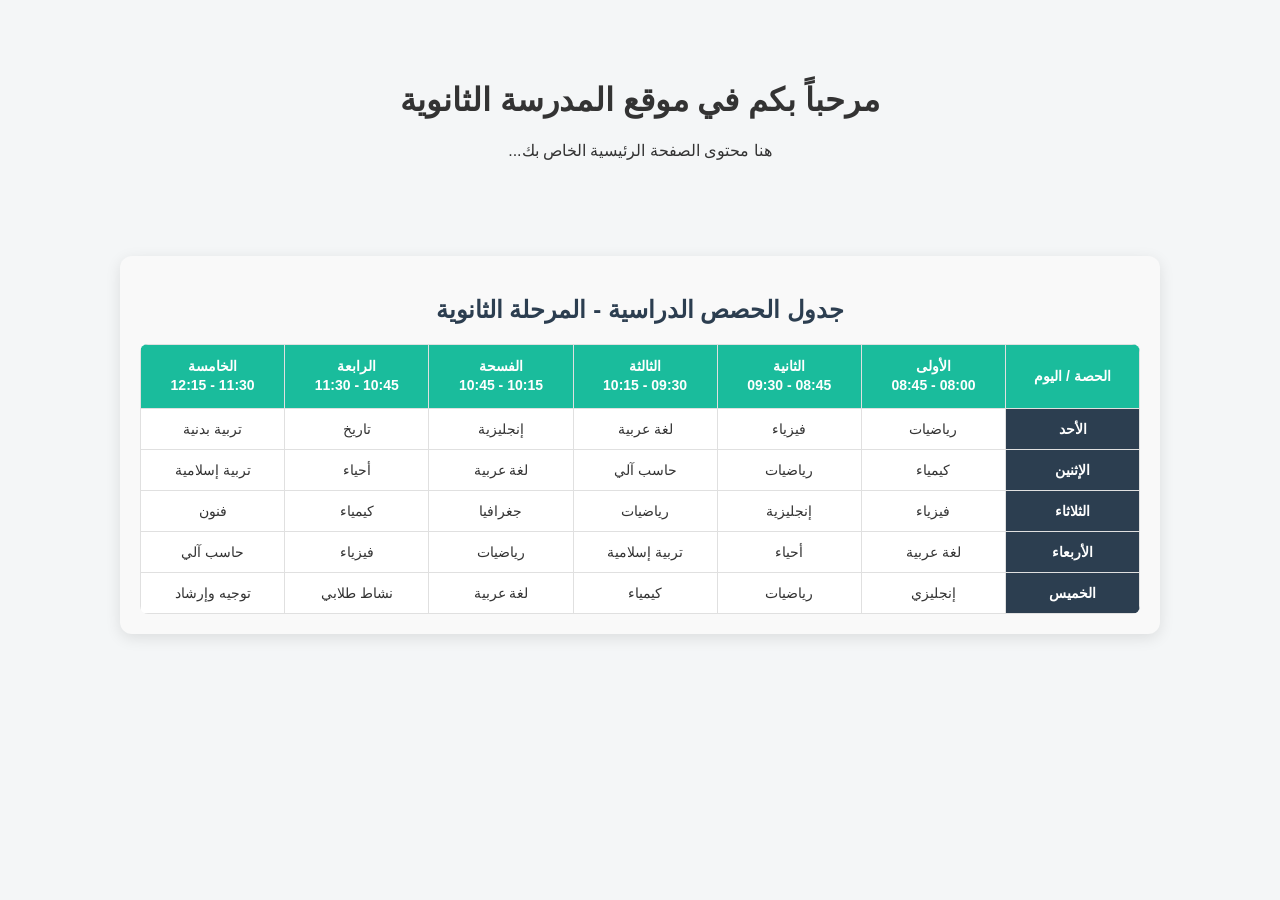
<file: 1.html>
<!DOCTYPE html>
<html lang="ar" dir="rtl">
<head>
    <meta charset="UTF-8">
    <meta name="viewport" content="width=device-width, initial-scale=1.0">
    <title>صفحة المدرسة</title>
    <!-- يمكنك وضع تنسيقات صفحتك الأساسية هنا -->
    <style>
        body {
            font-family: 'Cairo', Tahoma, sans-serif;
            background-color: #f4f6f7;
            margin: 0;
            padding: 20px;
            color: #333;
        }
        .main-content {
            text-align: center;
            padding: 40px;
        }
    </style>
</head>
<body>

    <!-- محتوى الصفحة الأساسي -->
    <div class="main-content">
        <h1>مرحباً بكم في موقع المدرسة الثانوية</h1>
        <p>هنا محتوى الصفحة الرئيسية الخاص بك...</p>
    </div>

    <!-- ========================================== -->
    <!-- جدول الحصص والتنسيقات الخاصة به (في أسفل الصفحة) -->
    <!-- ========================================== -->

    <!-- تنسيقات الجدول الخاصة -->
    <style>
        .schedule-container {
            max-width: 1000px;
            margin: 40px auto 20px auto;
            padding: 20px;
            background-color: #f9f9f9;
            border-radius: 12px;
            box-shadow: 0 4px 15px rgba(0, 0, 0, 0.1);
            direction: rtl;
            text-align: center;
        }

        .schedule-container h2 {
            color: #2c3e50;
            margin-bottom: 20px;
            font-size: 24px;
            font-weight: bold;
        }

        .school-schedule {
            width: 100%;
            border-collapse: collapse;
            background-color: #ffffff;
            border-radius: 8px;
            overflow: hidden;
        }

        .school-schedule th, 
        .school-schedule td {
            padding: 12px 10px;
            border: 1px solid #e0e0e0;
            font-size: 14px;
        }

        .school-schedule th {
            background-color: #1abc9c;
            color: #ffffff;
            font-weight: 600;
            line-height: 1.4;
        }

        .school-schedule .day-cell {
            background-color: #2c3e50;
            color: #ffffff;
            font-weight: bold;
        }

        .school-schedule .break-cell {
            background-color: #f1c40f;
            color: #2c3e50;
            font-weight: bold;
            writing-mode: vertical-rl;
            transform: rotate(180deg);
            letter-spacing: 2px;
        }

        .school-schedule tbody tr:hover {
            background-color: #f1f9f8;
            transition: background-color 0.3s ease;
        }
    </style>

    <!-- هيكل الجدول -->
    <div class="schedule-container">
        <h2>جدول الحصص الدراسية - المرحلة الثانوية</h2>
        <table class="school-schedule">
            <thead>
                <tr>
                    <th>الحصة / اليوم</th>
                    <th>الأولى<br>08:00 - 08:45</th>
                    <th>الثانية<br>08:45 - 09:30</th>
                    <th>الثالثة<br>09:30 - 10:15</th>
                    <th>الفسحة<br>10:15 - 10:45</th>
                    <th>الرابعة<br>10:45 - 11:30</th>
                    <th>الخامسة<br>11:30 - 12:15</th>
                    
                </tr>
            </thead>
            <tbody>
                <tr>
                    <td class="day-cell">الأحد</td>
                    <td>رياضيات</td>
                    <td>فيزياء</td>
                    <td>لغة عربية</td>
                    
                    <td>إنجليزية</td>
                    <td>تاريخ</td>
                    <td>تربية بدنية</td>
                </tr>
                <tr>
                    <td class="day-cell">الإثنين</td>
                    <td>كيمياء</td>
                    <td>رياضيات</td>
                    <td>حاسب آلي</td>
                    <td>لغة عربية</td>
                    <td>أحياء</td>
                    <td>تربية إسلامية</td>
                </tr>
                <tr>
                    <td class="day-cell">الثلاثاء</td>
                    <td>فيزياء</td>
                    <td>إنجليزية</td>
                    <td>رياضيات</td>
                    <td>جغرافيا</td>
                    <td>كيمياء</td>
                    <td>فنون</td>
                </tr>
                <tr>
                    <td class="day-cell">الأربعاء</td>
                    <td>لغة عربية</td>
                    <td>أحياء</td>
                    <td>تربية إسلامية</td>
                    <td>رياضيات</td>
                    <td>فيزياء</td>
                    <td>حاسب آلي</td>
                </tr>
                <tr>
                    <td class="day-cell">الخميس</td>
                    <td>إنجليزي</td>
                    <td>رياضيات</td>
                    <td>كيمياء</td>
                    <td>لغة عربية</td>
                    <td>نشاط طلابي</td>
                    <td>توجيه وإرشاد</td>
                </tr>
            </tbody>
        </table>
    </div>

</body>
</html>
</file>
